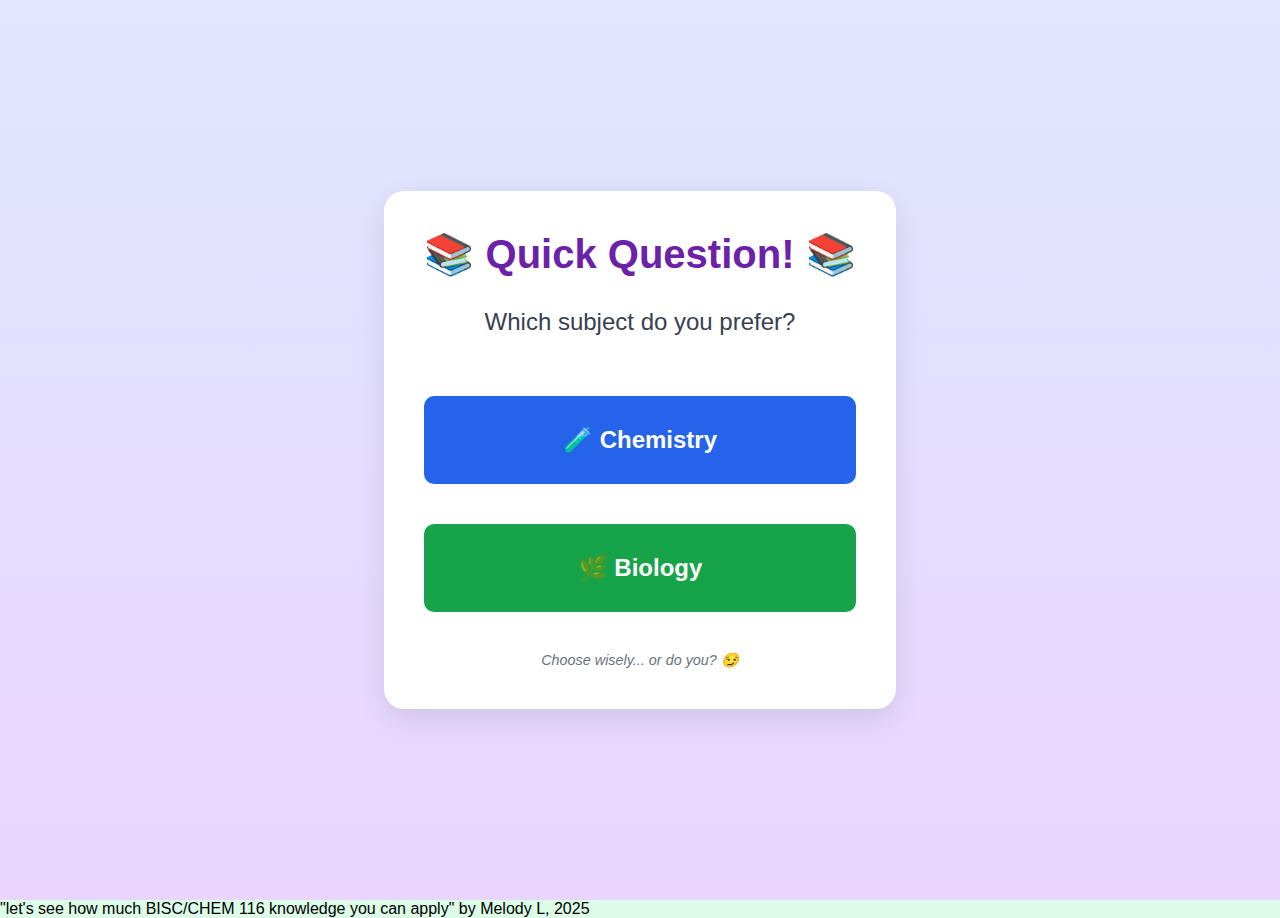
<file: index.html>
<!DOCTYPE html>
<html lang="en">
<head>
    <meta charset="UTF-8">
    <meta name="viewport" content="width=device-width, initial-scale=1.0">
    <title>Prof.Elmore & Matthews - Double Disaster</title>
    <link rel="stylesheet" href="style.css">
    <link rel="icon" href="favicon.svg" type="image/svg+xml">
</head>
<body>
    <div class="min-h-screen bg-gradient-to-b from-indigo-100 to-purple-200 p-8 flex items-center justify-center">
        <div class="screen" style="max-width: 700px; text-align: center;">
            <h1 style="color: #6b21a8; font-size: 2.5em;">📚 Quick Question! 📚</h1>
            <p style="font-size: 1.5em; margin: 30px 0; color: #374151;">
                Which subject do you prefer?
            </p>
            <div style="display: flex; flex-direction: column; gap: 20px; margin: 40px 0;">
                <a href="photosynthesis.html" style="text-decoration: none;">
                    <button style="background: #2563eb; width: 100%; padding: 30px; font-size: 1.5em;">
                        🧪 Chemistry
                    </button>
                </a>
                <a href="equilibrium.html" style="text-decoration: none;">
                    <button style="background: #16a34a; width: 100%; padding: 30px; font-size: 1.5em;">
                        🌿 Biology
                    </button>
                </a>
            </div>
            <p style="font-size: 0.9em; color: #6b7280; font-style: italic; margin-top: 30px;">
                Choose wisely... or do you? 😏
            </p>
        </div>
    </div>
    
    <style>
        body {
            margin: 0;
            font-family: 'Segoe UI', Tahoma, Geneva, Verdana, sans-serif;
        }
        .min-h-screen {
            min-height: 100vh;
        }
        .bg-gradient-to-b {
            background: linear-gradient(to bottom, #e0e7ff, #e9d5ff);
        }
        .p-8 {
            padding: 2rem;
        }
        .flex {
            display: flex;
        }
        .items-center {
            align-items: center;
        }
        .justify-center {
            justify-content: center;
        }
    </style>
</body>
<footer>
  "let's see how much BISC/CHEM 116 knowledge you can apply" by Melody L, 2025
</footer>
</html>
</file>
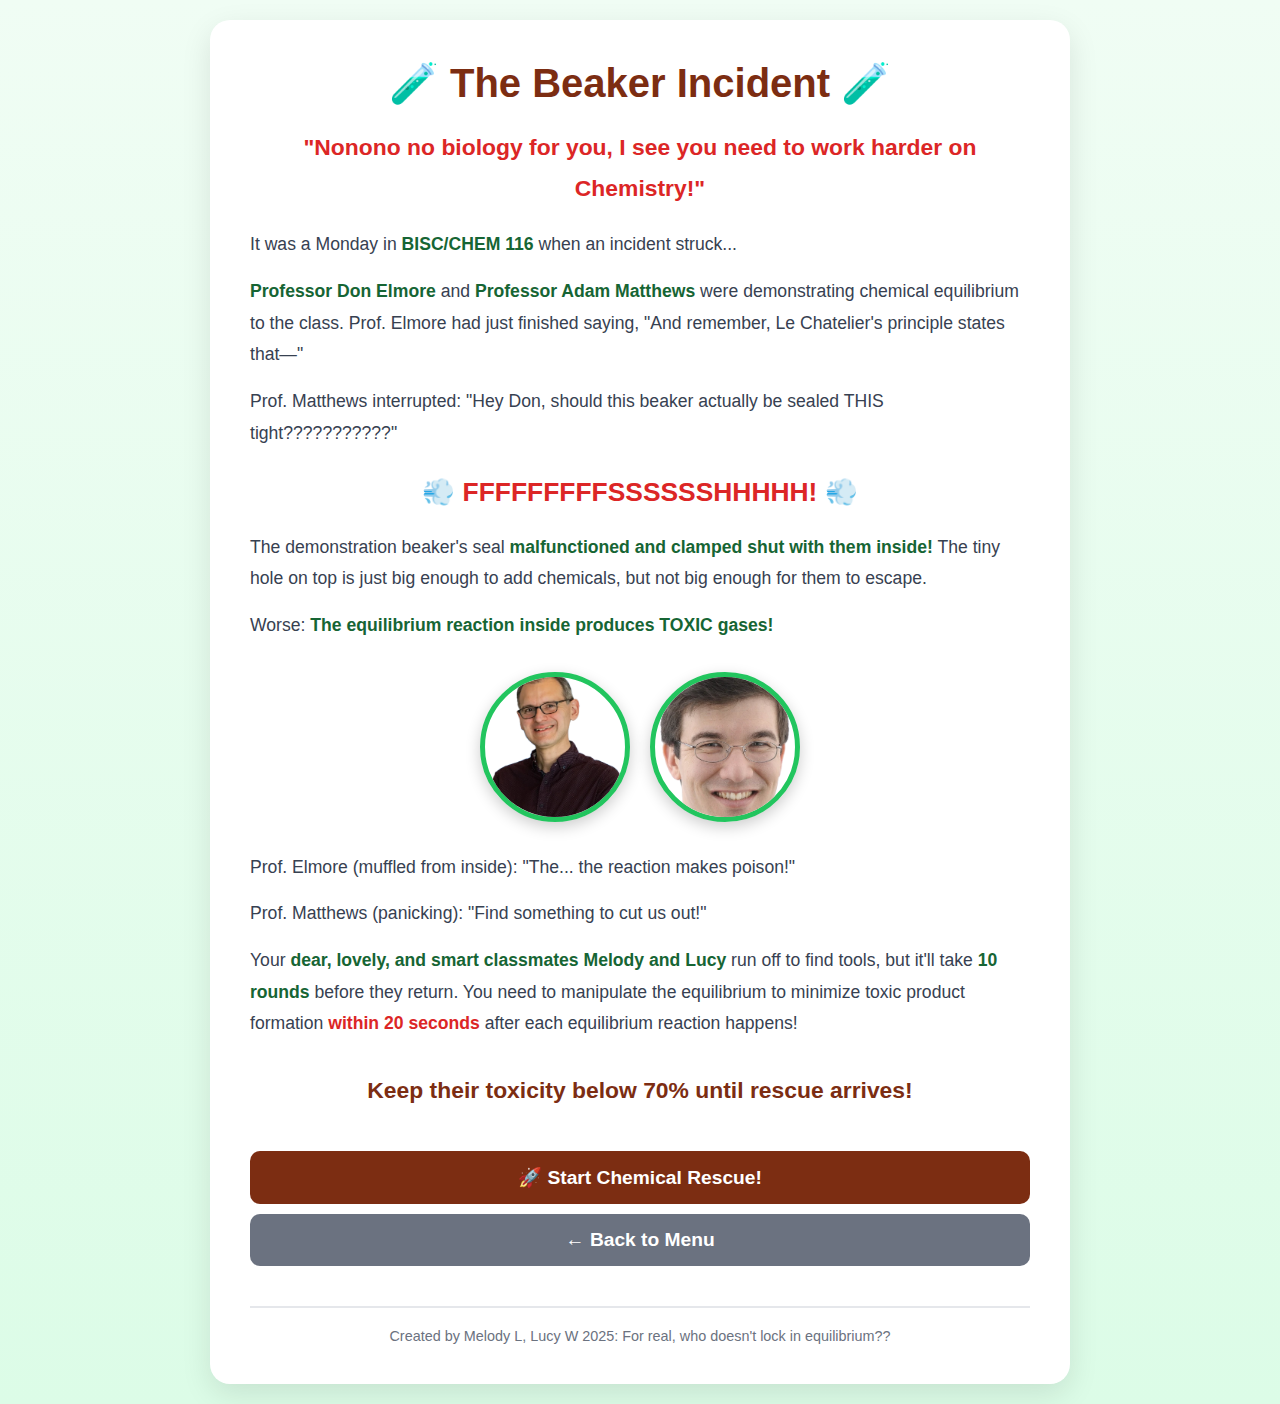
<file: equilibrium.html>
<!DOCTYPE html>
<html lang="en">
<head>
    <meta charset="UTF-8">
    <meta name="viewport" content="width=device-width, initial-scale=1.0">
    <title>Beaker Incident - Chemistry Game</title>
    <link rel="stylesheet" href="style.css">
    <link rel="icon" href="favicon.svg" type="image/svg+xml">
</head>
<body>
    <div id="game-container"></div>
    <script src="equilibrium.js"></script>
</body>
</html>
</file>
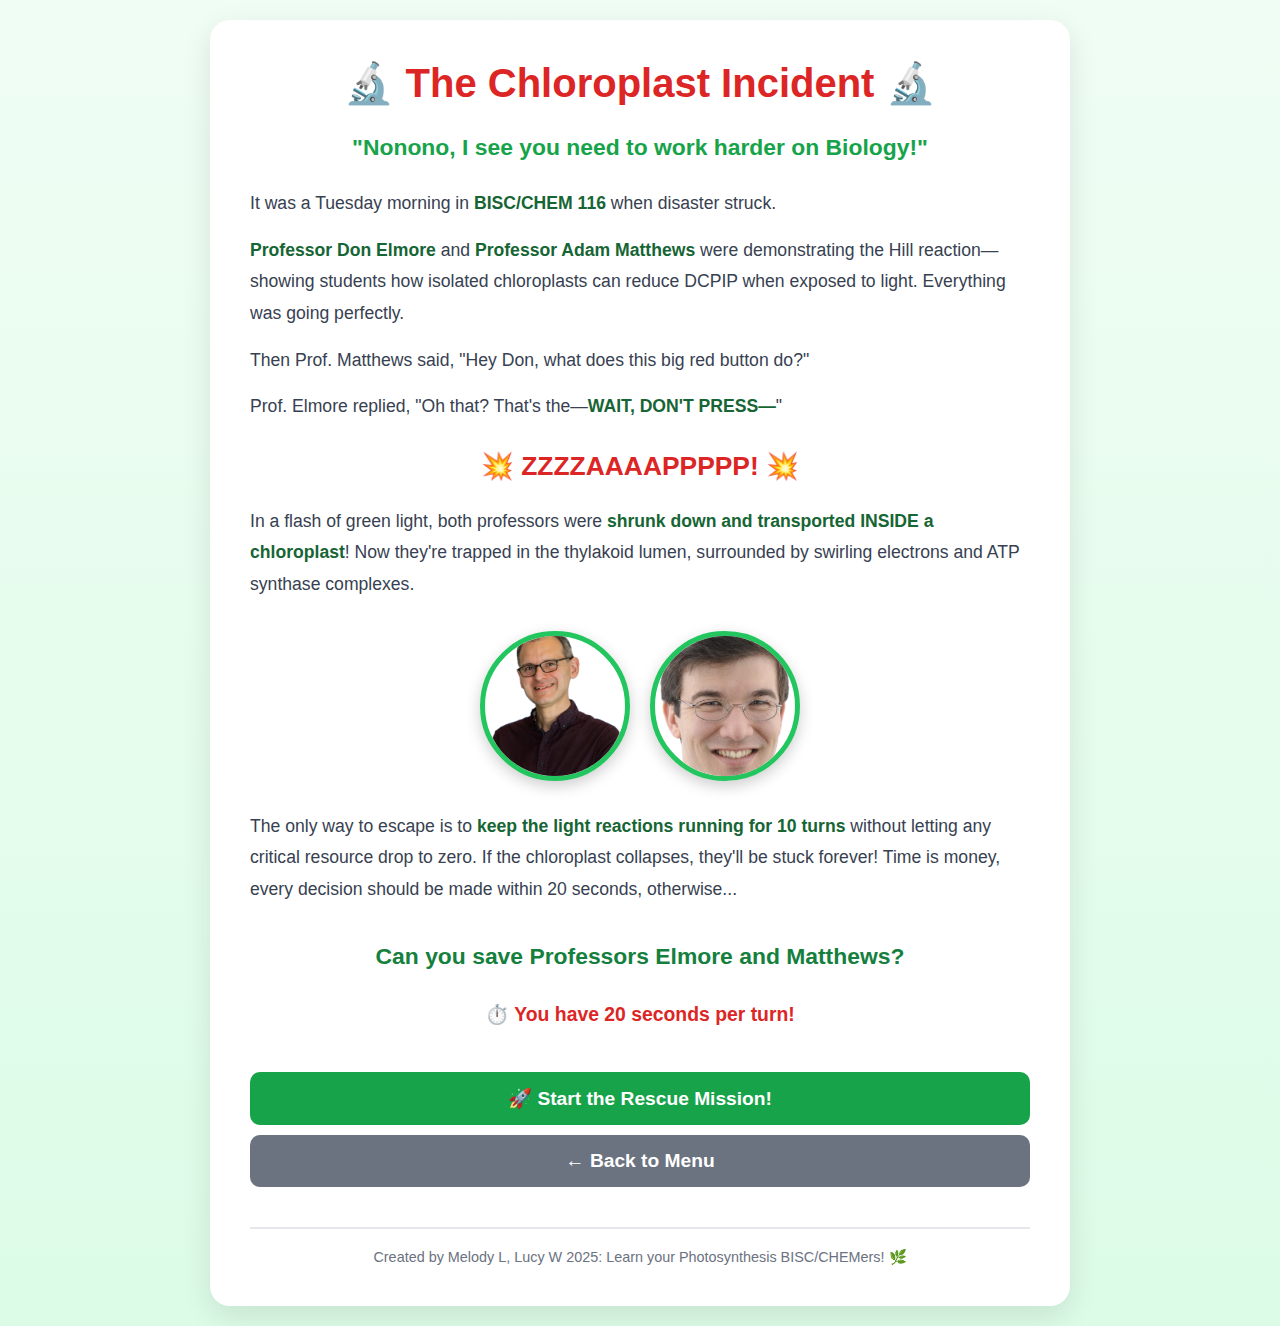
<file: photosynthesis.html>
<!DOCTYPE html>
<html lang="en">
<head>
    <meta charset="UTF-8">
    <meta name="viewport" content="width=device-width, initial-scale=1.0">
    <title>Chloroplast Rescue - Biology Game</title>
    <link rel="stylesheet" href="style.css">
    <link rel="icon" href="favicon.svg" type="image/svg+xml">
</head>
<body>
    <div id="game-container"></div>
    <script src="photosynthesis.js"></script>
</body>
</html>
</file>
<file: style.css>
* {
    margin: 0;
    padding: 0;
    box-sizing: border-box;
}

body {
    font-family: 'Segoe UI', Tahoma, Geneva, Verdana, sans-serif;
    background: linear-gradient(to bottom, #f0fdf4, #dcfce7);
    min-height: 100vh;
}

#game-container {
    max-width: 900px;
    margin: 0 auto;
    padding: 20px;
}

.screen {
    background: white;
    border-radius: 20px;
    box-shadow: 0 10px 30px rgba(0,0,0,0.1);
    padding: 40px;
    animation: fadeIn 0.5s;
}

@keyframes fadeIn {
    from { opacity: 0; transform: translateY(20px); }
    to { opacity: 1; transform: translateY(0); }
}

@keyframes pulse {
    0%, 100% { transform: scale(1); }
    50% { transform: scale(1.05); }
}

.pulse {
    animation: pulse 1s infinite;
}

h1 {
    color: #166534;
    font-size: 2.5em;
    margin-bottom: 20px;
    text-align: center;
}

.story-text {
    line-height: 1.8;
    color: #374151;
    font-size: 1.1em;
    margin-bottom: 20px;
}

.story-text p {
    margin-bottom: 15px;
}

.story-text strong {
    color: #166534;
}

.highlight {
    font-size: 1.5em;
    color: #dc2626;
    text-align: center;
    font-weight: bold;
    margin: 20px 0;
}

.professor-images {
    display: flex;
    justify-content: center;
    gap: 20px;
    margin: 30px 0;
}

.professor-img {
    width: 150px;
    height: 150px;
    border-radius: 50%;
    object-fit: cover;
    border: 5px solid #22c55e;
    box-shadow: 0 5px 15px rgba(0,0,0,0.2);
}

button {
    background: #16a34a;
    color: white;
    border: none;
    padding: 15px 30px;
    font-size: 1.2em;
    font-weight: bold;
    border-radius: 10px;
    cursor: pointer;
    transition: all 0.3s;
    width: 100%;
    margin-top: 20px;
}

button:hover {
    background: #15803d;
    transform: translateY(-2px);
    box-shadow: 0 5px 15px rgba(0,0,0,0.2);
}

.game-header {
    display: flex;
    justify-content: space-between;
    align-items: center;
    margin-bottom: 30px;
    padding-bottom: 20px;
    border-bottom: 3px solid #22c55e;
}

.turn-counter, .round-counter {
    text-align: right;
}

.turn-label, .round-label {
    font-size: 0.9em;
    color: #6b7280;
}

.turn-number, .round-number {
    font-size: 2.5em;
    color: #16a34a;
    font-weight: bold;
}

.event-box, .scenario-box {
    background: linear-gradient(135deg, #fef3c7, #fde68a);
    border: 3px solid #f59e0b;
    border-radius: 15px;
    padding: 25px;
    margin-bottom: 30px;
    box-shadow: 0 5px 15px rgba(0,0,0,0.1);
}

.event-box.catastrophic, .scenario-box.catastrophic {
    background: linear-gradient(135deg, #fee2e2, #fecaca);
    border: 3px solid #dc2626;
    animation: pulse 1s infinite;
}

.event-title, .scenario-title {
    font-size: 1.8em;
    color: #92400e;
    margin-bottom: 10px;
}

.event-title.catastrophic, .scenario-title.catastrophic {
    color: #991b1b;
}

.event-desc, .scenario-desc, .scenario-situation {
    font-size: 1.2em;
    color: #78350f;
    margin-bottom: 10px;
}

.scenario-context {
    font-size: 1em;
    color: #92400e;
    font-style: italic;
    margin-bottom: 15px;
}

.resources-panel {
    background: #f9fafb;
    padding: 25px;
    border-radius: 15px;
    margin-bottom: 30px;
}

.resource-item, .toxicity-item {
    margin-bottom: 20px;
}

.resource-header, .toxicity-header {
    display: flex;
    justify-content: space-between;
    margin-bottom: 8px;
}

.resource-label, .toxicity-label {
    font-weight: 600;
    color: #374151;
    display: flex;
    align-items: center;
    gap: 8px;
}

.resource-icon {
    font-size: 1.3em;
}

.resource-value, .toxicity-value {
    font-weight: bold;
    color: #1f2937;
}

.resource-bar-container, .toxicity-bar-container {
    width: 100%;
    height: 25px;
    background: #e5e7eb;
    border-radius: 20px;
    overflow: hidden;
    box-shadow: inset 0 2px 4px rgba(0,0,0,0.1);
}

.resource-bar, .toxicity-bar {
    height: 100%;
    transition: width 0.5s ease, background-color 0.3s;
    border-radius: 20px;
}

.bar-light { background: linear-gradient(90deg, #fbbf24, #f59e0b); }
.bar-dcpip { background: linear-gradient(90deg, #60a5fa, #3b82f6); }
.bar-nadp { background: linear-gradient(90deg, #a78bfa, #8b5cf6); }
.bar-thylakoids { background: linear-gradient(90deg, #4ade80, #22c55e); }
.bar-atp { background: linear-gradient(90deg, #f87171, #ef4444); }

.toxicity-panel {
    background: #fef2f2;
    border: 2px solid #ef4444;
    padding: 20px;
    border-radius: 15px;
    margin-bottom: 30px;
}

.toxicity-bar {
    background: linear-gradient(90deg, #22c55e, #eab308, #f97316, #ef4444);
}

.toxicity-bar.danger {
    animation: pulse 1s infinite;
}

.actions-panel, .options-panel {
    background: white;
    padding: 25px;
    border-radius: 15px;
    border: 2px solid #e5e7eb;
}

.actions-title, .options-title {
    font-size: 1.5em;
    margin-bottom: 20px;
    color: #1f2937;
}

.action-buttons, .option-buttons {
    display: grid;
    grid-template-columns: repeat(auto-fit, minmax(200px, 1fr));
    gap: 15px;
}

.action-btn, .option-btn {
    padding: 15px;
    font-size: 1em;
    border-radius: 10px;
    font-weight: bold;
    transition: all 0.2s;
    margin: 0;
    text-align: left;
}

.action-btn:hover, .option-btn:hover {
    transform: scale(1.05);
}

.option-btn {
    background: #8b5cf6;
    display: flex;
    flex-direction: column;
    gap: 5px;
}

.option-btn:hover {
    background: #7c3aed;
}

.option-action {
    font-size: 1.1em;
    font-weight: bold;
}

.option-desc {
    font-size: 0.9em;
    opacity: 0.9;
}

.feedback-box {
    background: #fffbeb;
    border: 2px solid #f59e0b;
    border-radius: 10px;
    padding: 15px;
    margin-top: 20px;
    font-size: 1.1em;
    color: #92400e;
    animation: fadeIn 0.5s;
}

.btn-light { background: #eab308; }
.btn-light:hover { background: #ca8a04; }
.btn-dcpip { background: #3b82f6; }
.btn-dcpip:hover { background: #2563eb; }
.btn-nadp { background: #8b5cf6; }
.btn-nadp:hover { background: #7c3aed; }
.btn-thylakoids { background: #22c55e; }
.btn-thylakoids:hover { background: #16a34a; }
.btn-atp { background: #ef4444; }
.btn-atp:hover { background: #dc2626; }
.btn-rest { background: #6b7280; }
.btn-rest:hover { background: #4b5563; }

.victory-screen {
    background: linear-gradient(135deg, #fef3c7, #d9f99d);
    text-align: center;
}

.victory-title {
    color: #15803d;
    font-size: 3em;
    margin-bottom: 20px;
}

.gameover-screen {
    background: linear-gradient(135deg, #fee2e2, #fecaca);
    text-align: center;
}

.gameover-title {
    color: #991b1b;
    font-size: 3em;
    margin-bottom: 20px;
}

.choice-screen {
    background: linear-gradient(135deg, #dbeafe, #d9f99d);
    text-align: center;
}

.choice-buttons {
    display: flex;
    gap: 20px;
    justify-content: center;
    flex-wrap: wrap;
}

.choice-btn {
    width: auto;
    min-width: 200px;
    padding: 20px 40px;
}

.abandoned-screen {
    background: linear-gradient(135deg, #e9d5ff, #cbd5e1);
    text-align: center;
}

@media (max-width: 768px) {
    .screen {
        padding: 20px;
    }
    
    h1 {
        font-size: 2em;
    }
    
    .action-buttons, .option-buttons {
        grid-template-columns: 1fr;
    }
    
    .professor-img {
        width: 100px;
        height: 100px;
    }
    
    .choice-buttons {
        flex-direction: column;
    }
    
    .choice-btn {
        width: 100%;
    }
}
</file>
